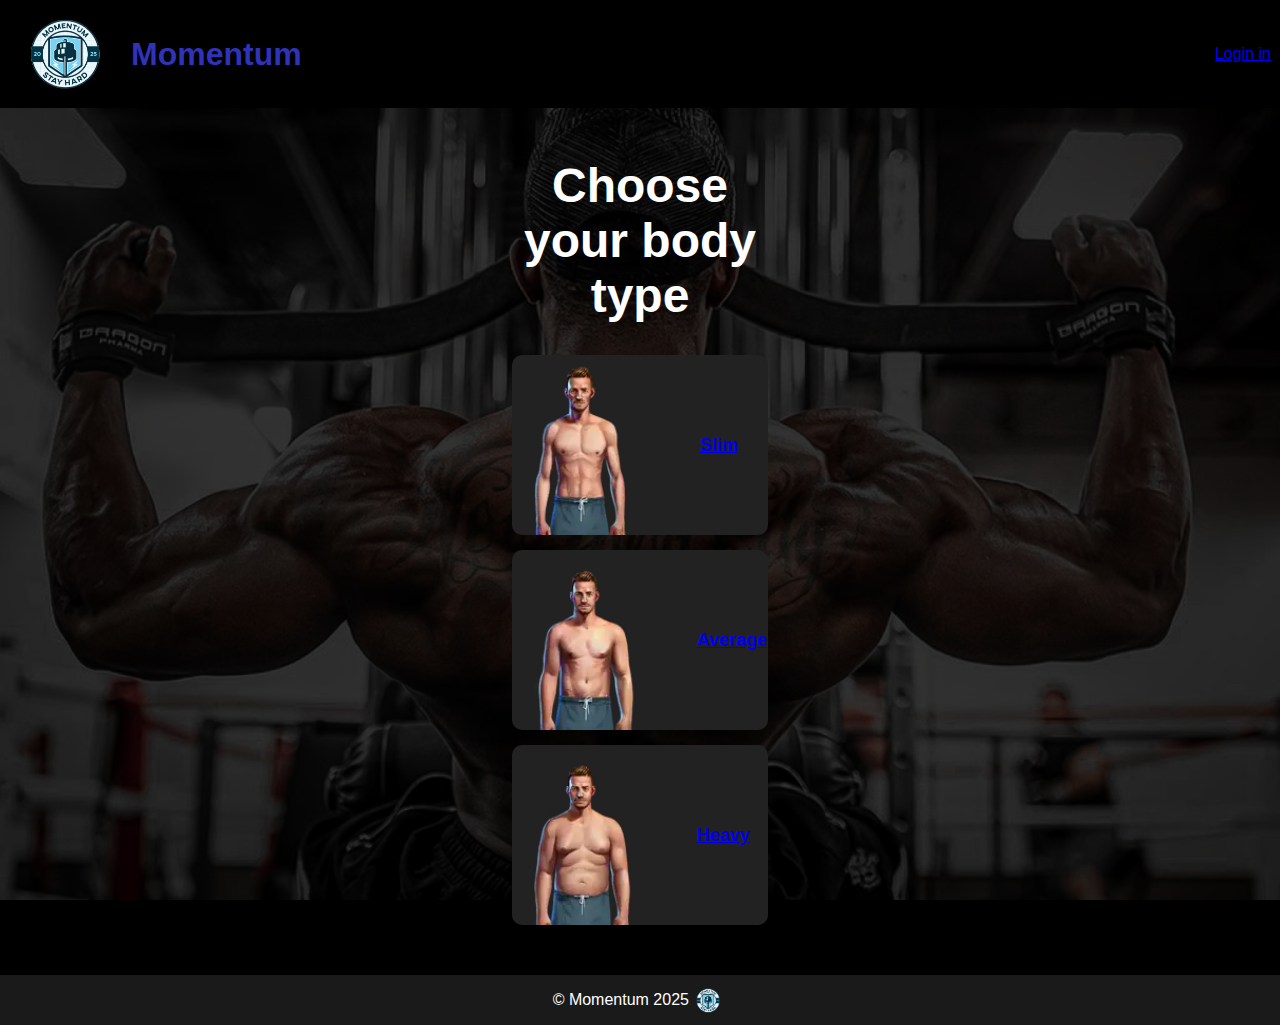
<file: land2.html>
<!DOCTYPE html>
<html lang="en">
<head>
    <meta charset="UTF-8">
    <meta name="viewport" content="width=device-width, initial-scale=1.0">
    <title>Momentum Landing 2</title>
    <link rel="stylesheet" href="land2.css">
</head>
<body>
    
</body>
</html><body>
    <header>
        <div class="logo">
            <img src="/Logp.png" alt="Momentum Logo">  <span class="mom">Momentum</span>
        </div>
        <div class="menu">
            <a href="#"><span>Login in</span></a>
        </div>
    </header>

    <div class="container">
        <h1>Choose your body type</h1>

        <div class="body-type-options">
            <a href="land3.html" class="body-card">
                <div class="option">
                    <img src="/Slim.webp" alt="Slim Body Type">
                    <span class="body">Slim</span>
               </div>
            </a>

            <a href="land3.html" class="body-card">
                <div class="option">
                    <img src="/Average.webp" alt="Average Body Type">
                    <span class="body">Average</span>
                </div>
            </a>

            <a href="land3.html" class="body-card">
                <div class="option">
                    <img src="/Heavy.webp" alt="Heavy Body Type">
                    <span class="body">Heavy</span>
                </div>
            </a>
        </div>
    </div>
    </section>

    <footer>
        <div class="footer-content">
            <div class="logo2">
                <p>© Momentum 2025</p>
                <img src="/Logp.png" alt="Momentum Logo"> 
            </div>
        </div>
    </footer>
</body>
</html>
</file>
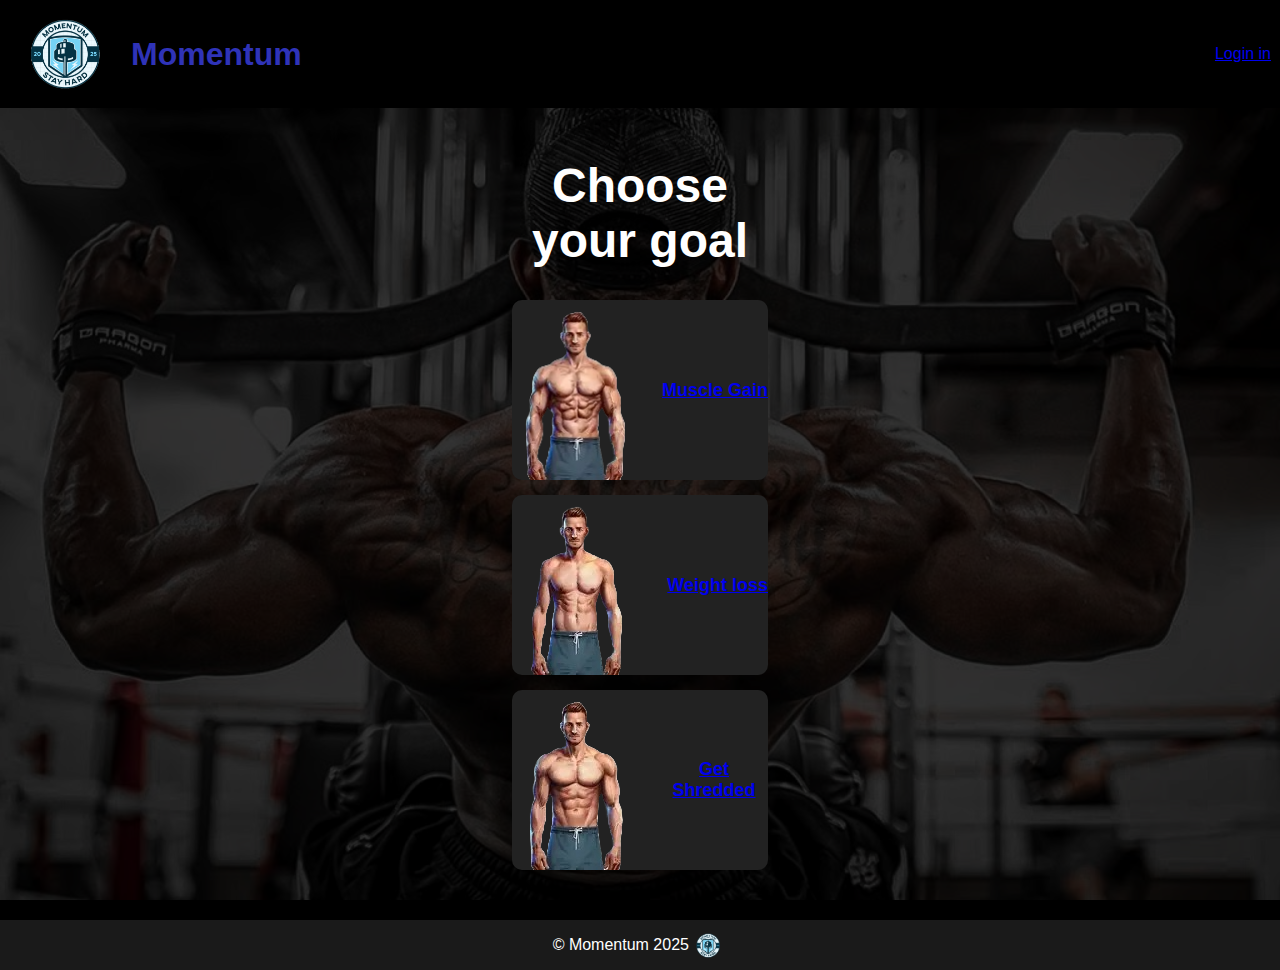
<file: land3.html>
<!DOCTYPE html>
<html lang="en">
<head>
    <meta charset="UTF-8">
    <meta name="viewport" content="width=device-width, initial-scale=1.0">
    <title>Momentum Landing 3</title>
    <link rel="stylesheet" href="land3.css">
</head>
<body>
    
</body>
</html><body>
    <header>
        <div class="logo">
            <img src="/Logp.png" alt="Momentum Logo">  <span class="mom">Momentum</span>
        </div>
        <div class="menu">
            <a href="#"><span>Login in</span></a>
        </div>
    </header>

    <div class="container">
        <h1>Choose your goal</h1>
        <div class="goal-type-options">
            <a href="land4.html" class="goal-card">
                <div class="option">
                    <img src="/Muscle Gain.png" alt="Muscle Gain Type">
                    <span class="goal">Muscle Gain</span>
                </div>
            </a>
            <a href="land4.html" class="goal-card">
                <div class="option">
                    <img src="/Weight Loss.png" alt="Weight loss Type">
                    <span class="goal">Weight loss</span>
                </div>
            </a>
            <a href="land4.html" class="goal-card">
                <div class="option">
                    <img src="/Get Shredded.png" alt="Shredded Type">
                    <span class="goal">Get Shredded</span>
                </div>
            </a>
        </div>
    </div>
    </section>
    <footer>
        <div class="footer-content">
            <div class="logo2">
                <p>© Momentum 2025</p>
                <img src="/Logp.png" alt="Momentum Logo"> 
            </div>
        </div>
    </footer>
</body>
</html>
</file>
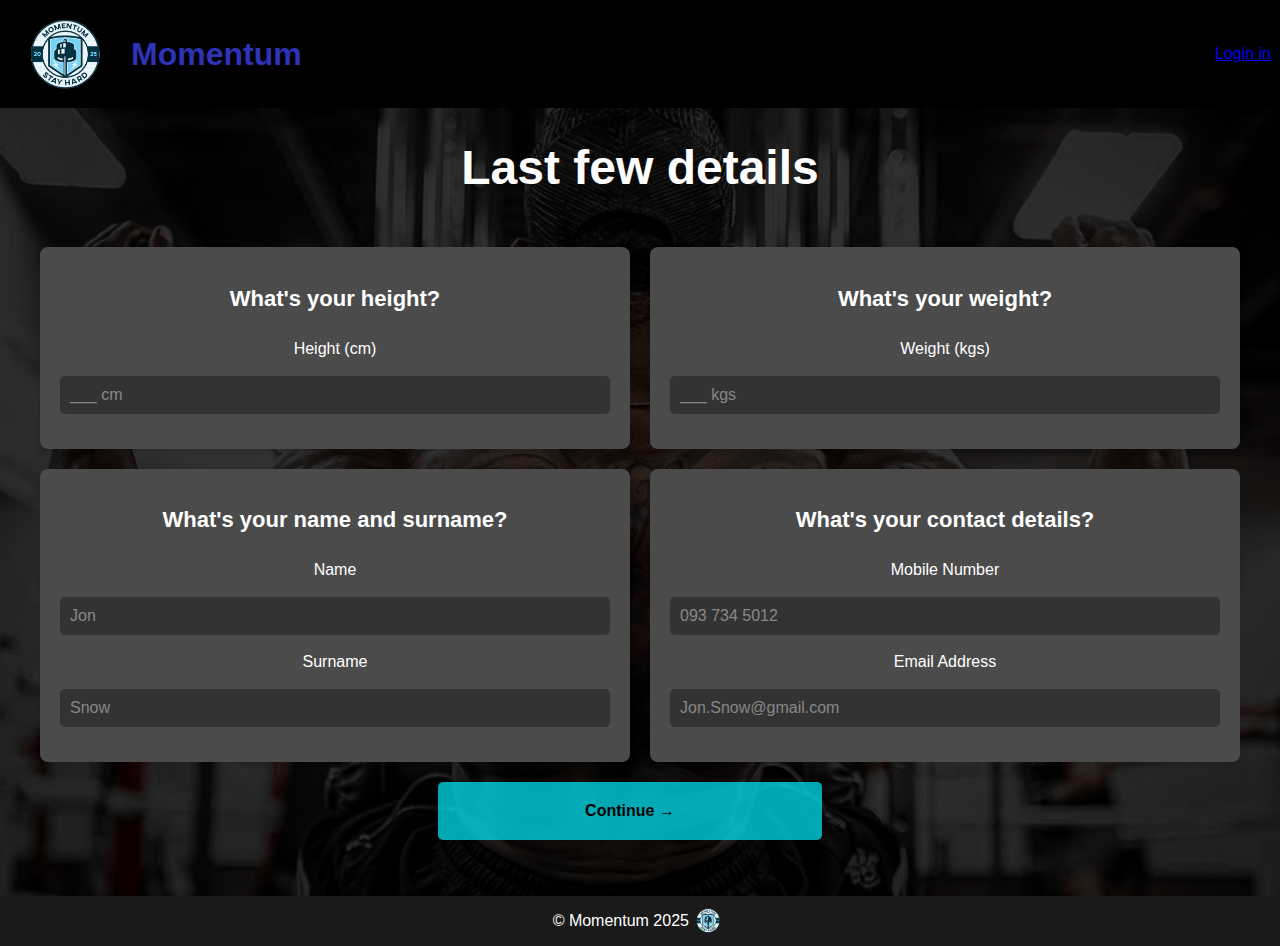
<file: land4.html>
<!DOCTYPE html>
<html lang="en">
<head>
    <meta charset="UTF-8">
    <meta name="viewport" content="width=device-width, initial-scale=1.0">
    <title>Momentum Landing 4</title>
    <link rel="stylesheet" href="land4.css">
    
</head>
<body>
    <header>
        <div class="logo">
            <img src="/Logp.png" alt="Momentum Logo">  <span class="mom">Momentum</span>
        </div>
        <div class="menu">
            <a href="#"><span>Login in</span></a>
        </div>
    </header>
    <h1>Last few details</h1>


    <form action="submit" method="POST" class="grid" id="detailsForm">
        <section class="form">
            <h2>What's your height?</h2>
            <br>
            <div class="input-container">
                <label for="heightInput" id="heightLabel">Height (cm)</label>
                <br>
                <input type="number" id="heightInput" name="height" placeholder="___ cm" required>
            </div>
        </section>

        <section class="form">
            <h2>What's your weight?</h2>
            <br>
            <div class="input-container">
                <label for="weightInput" id="weightLabel">Weight (kgs)</label>
                <br>
                <input type="number" id="weightInput" name="weight" placeholder="___ kgs" required>
            </div>
        </section>

        <section class="form">
            <h2>What's your name and surname?</h2>
            <br>
            <div class="input-container">
                <label for="nameInput" id="nameLabel">Name</label>
                <br>
                <input type="text" id="nameInput" name="name" placeholder="Jon" required>
                <br>
                <label for="surnameInput" id="surnameLabel">Surname</label>  
                <br>
                <input type="text" id="surnameInput" name="surname" placeholder="Snow" required>
            </div>
        </section>

        <section class="form">
            <h2>What's your contact details?</h2>
            <br>
            <div class="input-container">
                <label for="mobileInput" id="mobileLabel">Mobile Number</label>
                <br>
                <input type="tel" id="mobileInput" name="mobile" placeholder="093 734 5012" required>
                <br>
                <label for="emailInput" id="emailLabel">Email Address</label>
                <br>
                <input type="email" id="emailInput" name="email" placeholder="Jon.Snow@gmail.com" required>
            </div>    
        </section>
        <div class="button">
                <button type="submit" id="continueBtn" class="continue-btn" >Continue →</button>
        </div>
    </form> 

    <br>
    <br> 
    <footer>
        <div class="footer-content">
            <div class="logo2">
                <p>© Momentum 2025</p>
                <img src="/Logp.png" alt="Momentum Logo"> 
            </div>
        </div>
    </footer>
</body>
<script src="script_L4.js"></script>
</html>
</file>
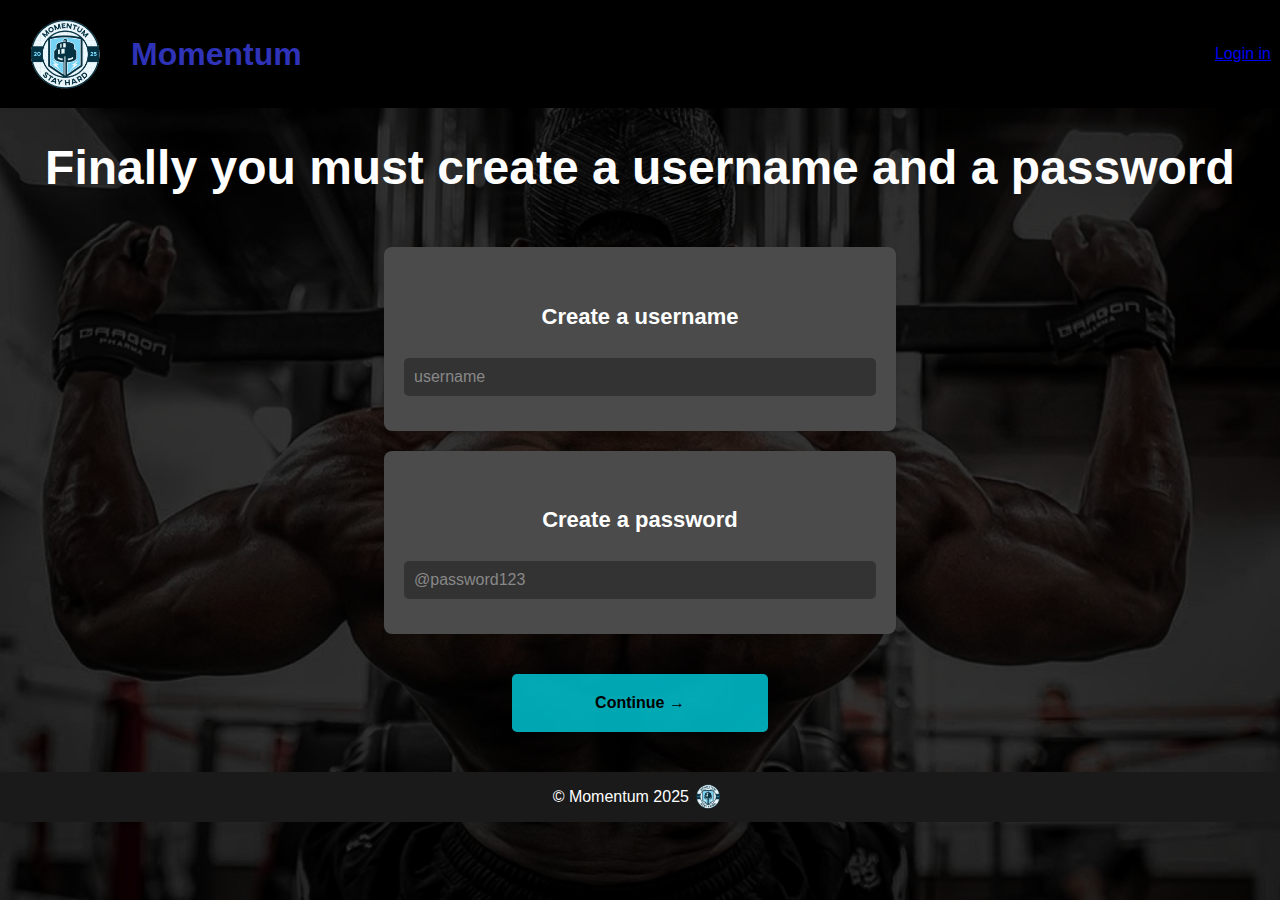
<file: land5.html>
<!DOCTYPE html>
<html lang="en">
<head>
    <meta charset="UTF-8">
    <meta name="viewport" content="width=device-width, initial-scale=1.0">
    <title>Momentum Landing 5</title>
    <link rel="stylesheet" href="land5.css">
    
</head>
<body>
    <header>
        <div class="logo">
            <img src="/Logp.png" alt="Momentum Logo">  <span class="mom">Momentum</span>
        </div>
        <div class="menu">
            <a href="#"><span>Login in</span></a>
        </div>
    </header>
    <h1>Finally you must create a username and a password</h1>

    <form action="submit" method="POST" class="grid" id="detailsForm2">
        <section class="form">
            <br>
            <div class="input-container">
                <label for="usernameInput" id="usernameLabel"><h2>Create a username</h2></label>
                <br>
                <input type="text" id="usernameInput" name="username" placeholder="username" required>
            </div>
        </section>

        <section class="form">
            <br>
            <div class="input-container">
                <label for="passwordInput" id="passwordLabel"><h2>Create a password</h2></label>
                <br>
                <input type="password" id="passwordInput" name="password" placeholder="@password123" required>
            </div>
        </section>

        <div class="button">
            <button type="submit" id="continueBtn" class="continue-btn" >Continue →</button>
    </div>
    </form>

    <footer>
        <div class="footer-content">
            <div class="logo2">
                <p>© Momentum 2025</p>
                <img src="/Logp.png" alt="Momentum Logo"> 
            </div>
        </div>
    </footer>
</body>
<script src="script_L5.js"></script>
</html>
</file>
<file: land2.css>
:root {
    --primary-color: #29bc24;
    --secondary-color: #2f33b8;
    --text-dark: #020617;
    --text-light: #94a3b8;
    --extra-light: #e2e8f0;
    --white: #ffffff;
    --gradient-1: linear-gradient(to right, #7ded9f, #2f33b8, #e0e0e2);
    --gradient-2: linear-gradient(to right, #4fcb51, #28a4a9, #7ed6d8);
    --max-width: 1200px;
  }
  html, body {
    min-height: 100vh;
    margin: 0;
    padding: 0;
}

body {
    margin: 0;
    font-family: Arial, sans-serif;
    background: rgb(0, 0, 0);
    color: rgb(255, 255, 255);
    text-align: center;
}
body {
    background-image: url('/Background.jpg');
    background-size: cover;
    background-position: center;
    background-repeat: no-repeat;
    background-attachment: fixed;
    margin: 0;
    padding: 0;
    position: relative;
}
body::before {
    content: '';
    position: absolute;
    top: 0;
    left: 0;
    width: 100%;
    height: 100%;
    background-color: rgba(0, 0, 0, 0.8);
    z-index: -1;
}
.landing2-body-card {
    background: #222;
    border-radius: 10px;
    padding: 15px;
    text-align: center;
    display: block; 
    text-decoration: none;
    color: white;
    transition: transform 0.2s ease-in-out;
}
.landing2-body-card:hover {
    transform: scale(1.05); 
}

.landing2-body-card img {
    width: 100%;
    border-radius: 10px;
}

.landing2-body-card p {
    margin-top: 10px;
    font-size: 18px;
    font-weight: bold;
}

header {
    display: flex;
    justify-content: space-between;
    padding: 1vh;
    background: rgb(0, 0, 0);
}
header, section {
    position: relative;
    z-index: 1;
}
.mom{
    font-size: 2rem;
    font-weight: bold;
    color: #2f33b8;
}
.logo {
    display: flex;
    align-items: center;
    gap: 0.625rem;
    color: white;
}

.logo img {
    height: 10vh;
    width: auto;
    vertical-align: middle;
}
.menu {
    display: flex;
    align-items: center;
}

.mid {
    margin: 3.125rem 0;
}

h1{
    font-size: 3rem;
}

.container {
    max-width: 20vw;
    margin: 3.125rem auto;
}

.body-type-options {
    display: flex;
    flex-direction: column;
    gap: 0.938rem;
}

.option {
    display: flex;
    align-items: center;
    justify-content: space-between;
    background-color: #222;
    border-radius: 0.625rem;
    cursor: pointer;
    transition: background 0.3s;
}
.body{
    padding: 1.875rem;
}
.option:hover {
    background-color: #333;
}

.option img {
    height: 20vh;
    width: auto;
    border-radius: 0.313rem;
}
.option span {
    font-size: 1.125rem;
    font-weight: bold;
    margin-left: 20px;
}

/* Footer styles */
.logo2 img {
    width: 3vw;
    height: auto;
}
.logo2 {
    display: flex;
    align-items: center;
}
footer {
    background-color: #1a1a1a;
    width: 100%;
}
.footer-content {
    max-width: 1200px;
    margin: 0 auto;
    display: flex;
    justify-content: center;
    align-items: center;
    padding: 0 20px;
}
</file>
<file: land3.css>
:root {
    --primary-color: #29bc24;
    --secondary-color: #2f33b8;
    --text-dark: #020617;
    --text-light: #94a3b8;
    --extra-light: #e2e8f0;
    --white: #ffffff;
    --gradient-1: linear-gradient(to right, #7ded9f, #2f33b8, #e0e0e2);
    --gradient-2: linear-gradient(to right, #4fcb51, #28a4a9, #7ed6d8);
    --max-width: 1200px;
}
html, body {
    min-height: 100vh;
    margin: 0;
    padding: 0;
}

body {
    margin: 0;
    font-family: Arial, sans-serif;
    background: rgb(0, 0, 0);
    color: rgb(255, 255, 255);
    text-align: center;
}
body {
    background-image: url('/Background.jpg');
    background-size: cover;
    background-position: center;
    background-repeat: no-repeat;
    background-attachment: fixed;
    margin: 0;
    padding: 0;
    position: relative;
}
body::before {
    content: '';
    position: absolute;
    top: 0;
    left: 0;
    width: 100%;
    height: 100%;
    background-color: rgba(0, 0, 0, 0.8);
    z-index: -1;
}
.landing3-goal-card {
    background: #222;
    border-radius: 0.625rem;
    padding: 0.938rem;
    text-align: center;
    display: block; 
    text-decoration: none;
    color: white;
    transition: transform 0.2s ease-in-out;
}
.landing3-goal-card:hover {
    transform: scale(1.05); 
}

.landing3-goal-card img {
    width: 100%;
    border-radius: 0.625rem;
}

.landing3-goal-card p {
    margin-top: 0.625rem;
    font-size: 1.125rem;
    font-weight: bold;
}

header {
    display: flex;
    justify-content: space-between;
    padding: 1vh;
    background: rgb(0, 0, 0);
}
header, section {
    position: relative;
    z-index: 1;
}
.mom{
    font-size: 2rem;
    font-weight: bold;
    color: #2f33b8;
}
.logo {
        display: flex;
        align-items: center;
        gap: 10px;
        color: white;
}

.logo img {
        height: 10vh;
        width: auto;
        vertical-align: middle;
}
.menu {
        display: flex;
        align-items: center;
}

.mid {
        margin: 3.125rem 0;
}

h1{
        font-size: 3rem;
}




.container {
        max-width: 20vw;
        margin: 3.125rem auto;
}

.goal-type-options {
        display: flex;
        flex-direction: column;
        gap: 0.938rem;
}

.option {
        display: flex;
        align-items: center;
        justify-content: space-between;
        background-color: #222;
        border-radius: 10px;
        cursor: pointer;
        transition: background 0.3s;
}

.option:hover {
        background-color: #333;
}
.body{
        padding: 1.875rem;
}
.option img {
        height: 20vh;
        width: auto;
        border-radius: 5px;
}

.option span {
        font-size: 1.125rem;
        font-weight: bold;
        margin-left: 1.25rem;
}

/* Footer styles */
.logo2 img {
        width: 3vw;
        height: auto;
}
.logo2 {
        display: flex;
        align-items: center;
}
footer {
        background-color: #1a1a1a;
        width: 100%;
}
.footer-content {
        max-width: 75rem;
        margin: 0 auto;
        display: flex;
        justify-content: center;
        align-items: center;
        padding: 0 1.25rem;
}
</file>
<file: land4.css>
:root {
    --primary-color: #29bc24;
    --secondary-color: #2f33b8;
    --text-dark: #020617;
    --text-light: #94a3b8;
    --extra-light: #e2e8f0;
    --white: #ffffff;
    --gradient-1: linear-gradient(to right, #7ded9f, #2f33b8, #e0e0e2);
    --gradient-2: linear-gradient(to right, #4fcb51, #28a4a9, #7ed6d8);
    --max-width: 1200px;
}
  html, body {
    min-height: 100vh;
    margin: 0;
    padding: 0;
}

body {
    margin: 0;
    font-family: Arial, sans-serif;
    background: rgb(0, 0, 0);
    color: rgb(255, 255, 255);
    text-align: center;
}
body {
    background-image: url('/Background.jpg');
    background-size: cover;
    background-position: center;
    background-repeat: no-repeat;
    background-attachment: fixed;
    margin: 0;
    padding: 0;
    position: relative;
}
body::before {
    content: '';
    position: absolute;
    top: 0;
    left: 0;
    width: 100%;
    height: 100%;
    background-color: rgba(0, 0, 0, 0.8);
    z-index: -1;
}

header {
    display: flex;
    justify-content: space-between;
    padding: 1vh;
    background: rgb(0, 0, 0);
}
header, section {
    position: relative;
    z-index: 1;
}
.mom{
    font-size: 2rem;
    font-weight: bold;
    color: #2f33b8;
}
.logo {
    display: flex;
    align-items: center;
    gap: 10px;
    color: white;
}
.logo img {
    height: 10vh;
    width: auto;
    vertical-align: middle;
}
.menu {
    display: flex;
    align-items: center;
}

.mid {
    margin: 3.125rem 0;
}

h1{
    font-size: 3rem;
}



.container {
    text-align: left;
    background: #222;
    padding: 20px;
    border-radius: 10px;
    width: 300px;
}
    
h2 {
    font-size: 22px;
    margin-bottom: 10px;
}
    
.input-container {
    display: flex;
    flex-direction: column;
    margin-bottom: 15px;
}
    
input {
    background: #333;
    color: white;
    border: none;
    padding: 10px;
    font-size: 16px;
    border-radius: 5px;
    outline: none;
}
    
input::placeholder {
    color: #888;
}

.grid {
    display: grid;
    grid-template-columns: repeat(2, 1fr);
    gap: 20px;
    max-width: 1200px;
    margin: 0 auto;
    padding: 20px;
}
.form {
    background: rgb(75, 75, 75);
    padding: 20px;
    border-radius: 8px;
    box-shadow: 0 2px 4px rgba(0, 0, 0, 0.1);
}
    
.button {
    position: relative;
    left: 50%;
}

.continue-btn {
    background-color: #00eeff;
    color: rgb(0, 0, 0);
    border: none;
    padding: 20px;
    font-size: 16px;
    border-radius: 5px;
    cursor: pointer;
    width: 30vw;
    opacity: 0.7;
    font-weight: bold;
}
.continue-btn.enabled {
    opacity: 1;
    cursor: pointer;
}
    
.continue-btn:hover:enabled {
    background-color: #2f33b8;
    opacity: 1;
    transform: scale(1.2); 
    font-weight: bold;
    color: white;
}

/* Footer styles */
.logo2 img {
    width: 3vw;
    height: auto;
}
.logo2 {
    display: flex;
    align-items: center;
}
footer {
    background-color: #1a1a1a;
    width: 100%;
    position: relative;
}
.footer-content {
    max-width: 75rem;
    margin: 0 auto;
    display: flex;
    justify-content: center;
    align-items: center;
    padding: 0 1.25rem;
}
</file>
<file: land5.css>
:root {
    --primary-color: #29bc24;
    --secondary-color: #2f33b8;
    --text-dark: #020617;
    --text-light: #94a3b8;
    --extra-light: #e2e8f0;
    --white: #ffffff;
    --gradient-1: linear-gradient(to right, #7ded9f, #2f33b8, #e0e0e2);
    --gradient-2: linear-gradient(to right, #4fcb51, #28a4a9, #7ed6d8);
    --max-width: 1200px;
}
  html, body {
    min-height: 100vh;
    margin: 0;
    padding: 0;
}

body {
    margin: 0;
    font-family: Arial, sans-serif;
    background: rgb(0, 0, 0);
    color: rgb(255, 255, 255);
    text-align: center;
}
body {
    background-image: url('/Background.jpg');
    background-size: cover;
    background-position: center;
    background-repeat: no-repeat;
    background-attachment: fixed;
    margin: 0;
    padding: 0;
    position: relative;
}
body::before {
    content: '';
    position: absolute;
    top: 0;
    left: 0;
    width: 100%;
    height: 100%;
    background-color: rgba(0, 0, 0, 0.8);
    z-index: -1;
}

header {
    display: flex;
    justify-content: space-between;
    padding: 1vh;
    background: rgb(0, 0, 0);
}
header, section {
    position: relative;
    z-index: 1;
}
.mom{
    font-size: 2rem;
    font-weight: bold;
    color: #2f33b8;
}
.logo {
    display: flex;
    align-items: center;
    gap: 10px;
    color: white;
}
.logo img {
    height: 10vh;
    width: auto;
    vertical-align: middle;
}
.menu {
    display: flex;
    align-items: center;
}

.mid {
    margin: 3.125rem 0;
}

h1{
    font-size: 3rem;
}



.container {
    text-align: left;
    background: #222;
    padding: 20px;
    border-radius: 10px;
    width: 300px;
}
    
h2 {
    font-size: 22px;
    margin-bottom: 10px;
}
    
.input-container {
    display: flex;
    flex-direction: column;
    margin-bottom: 15px;
}
    
input {
    background: #333;
    color: white;
    border: none;
    padding: 10px;
    font-size: 16px;
    border-radius: 5px;
    outline: none;
}
    
input::placeholder {
    color: #888;
}

.grid {
    display: grid;
    grid-template-columns: repeat(1, 2fr);
    gap: 20px;
    max-width: 40vw;
    margin: 0 auto;
    padding: 20px;
}
.form {
    background: rgb(75, 75, 75);
    padding: 20px;
    border-radius: 8px;
    box-shadow: 0 2px 4px rgba(0, 0, 0, 0.1);
}
    
.button {
    display: flex;
    justify-content: center;
    align-items: center;
    margin: 20px auto;
}

.continue-btn {
    background-color: #00eeff;
    color: rgb(0, 0, 0);
    border: none;
    padding: 20px;
    font-size: 16px;
    border-radius: 5px;
    cursor: pointer;
    width: 20vw;
    opacity: 0.7;
    font-weight: bold;
}
.continue-btn.enabled {
    opacity: 1;
    cursor: pointer;
}
    
.continue-btn:hover:enabled {
    background-color: #2f33b8;
    opacity: 1;
    transform: scale(1.2); 
    font-weight: bold;
    color: white;
}

    
.button1 {
    display: flex;
    justify-content: center;
    align-items: center;
    margin: 20px auto;
}

.form-button {
    background-color: #00eeff;
    color: rgb(0, 0, 0);
    border: none;
    padding: 20px;
    font-size: 16px;
    border-radius: 5px;
    cursor: pointer;
    width: 20vw;
    opacity: 0.7;
    font-weight: bold;
}
.form-button.enabled {
    opacity: 1;
    cursor: pointer;
}
    
.form-button:hover:enabled {
    background-color: #2f33b8;
    opacity: 1;
    transform: scale(1.2); 
    font-weight: bold;
    color: white;
}

/* Footer styles */
.logo2 img {
    width: 3vw;
    height: auto;
}
.logo2 {
    display: flex;
    align-items: center;
}
footer {
    background-color: #1a1a1a;
    width: 100%;
    position: relative;
}
.footer-content {
    max-width: 75rem;
    margin: 0 auto;
    display: flex;
    justify-content: center;
    align-items: center;
    padding: 0 1.25rem;
}
</file>
